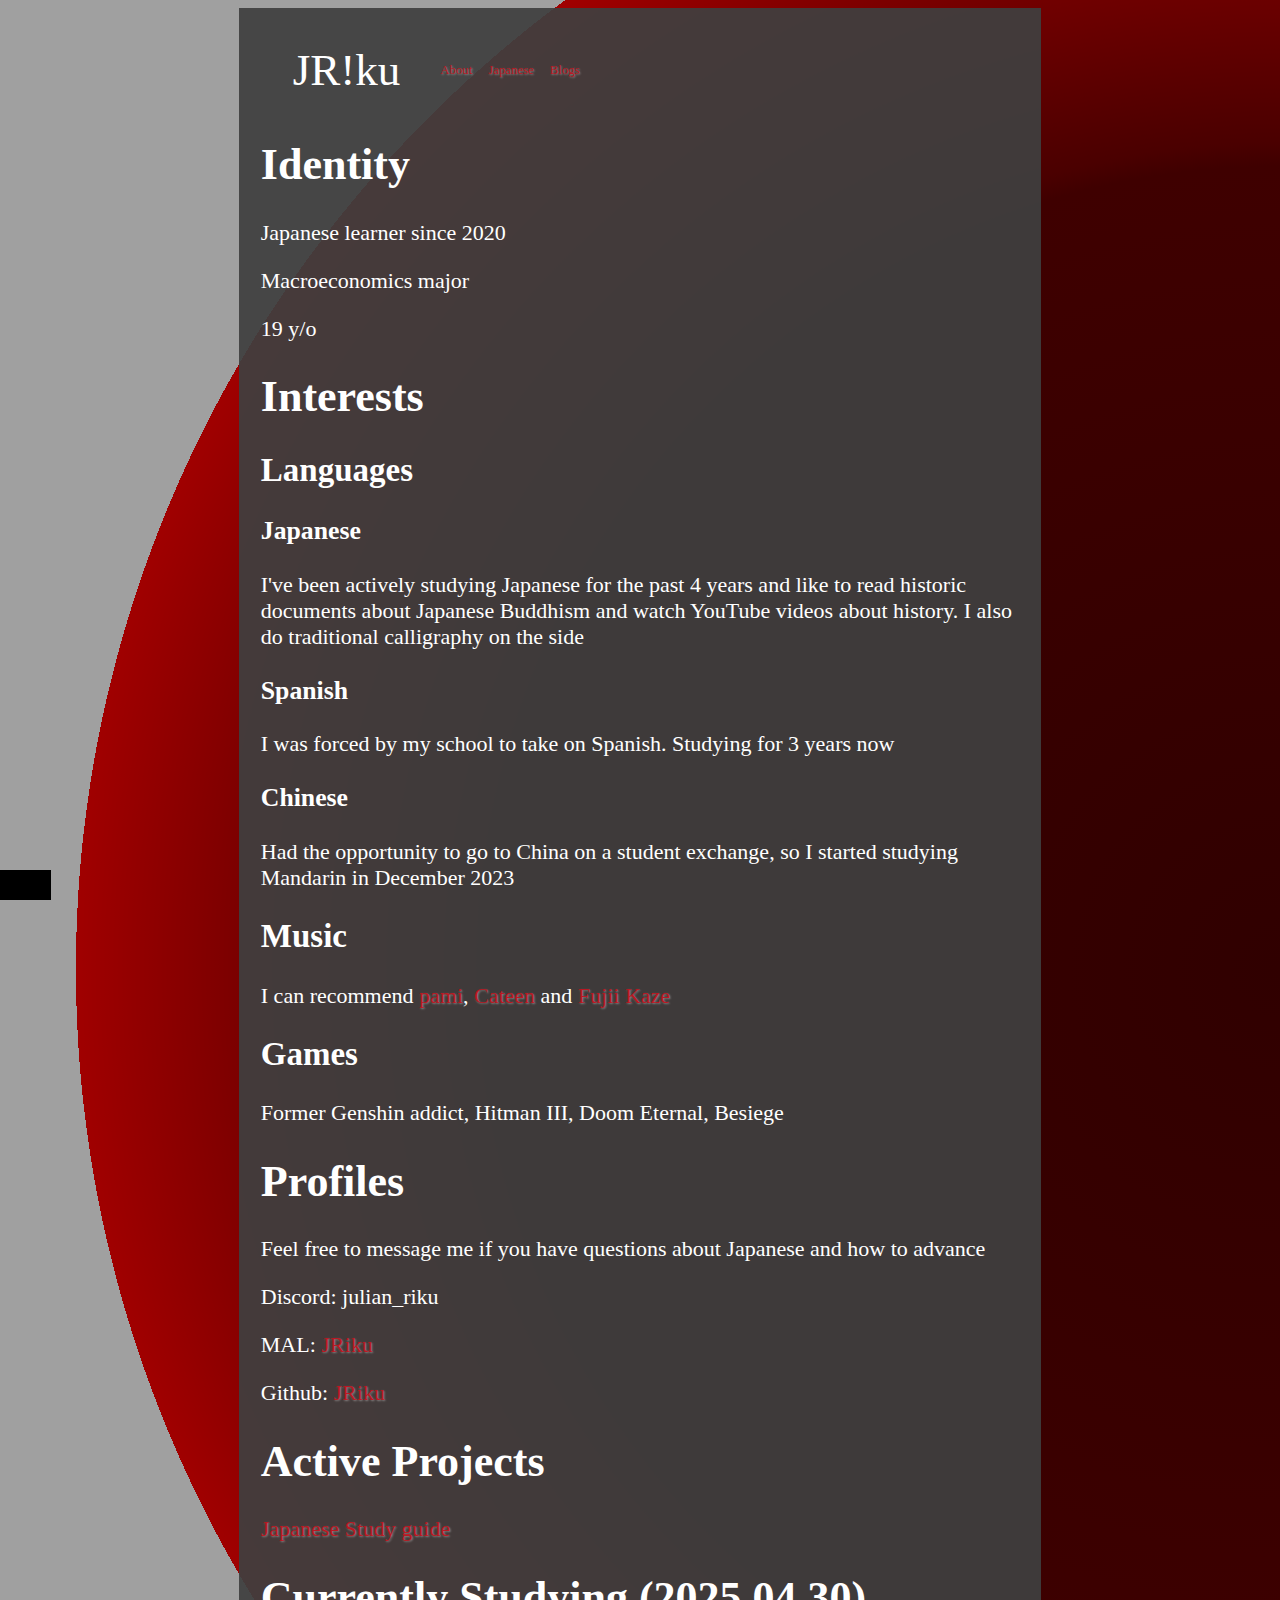
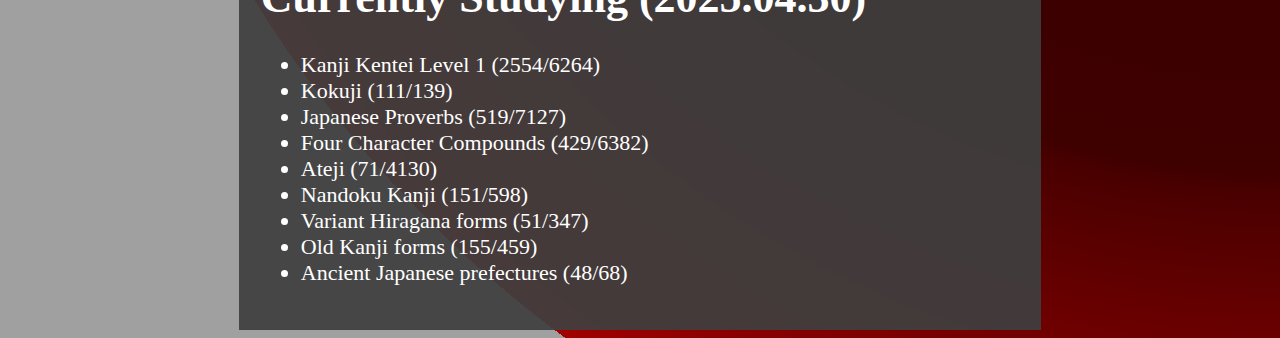
<file: index.html>
<!DOCTYPE html>
<html lang="en">

<head>
    <meta charset="UTF-8">
    <meta name="viewport" content="width=device-width, initial-scale=1.0">
    <title>Home | JRiku</title>
    <link rel="stylesheet" href="style.css">
</head>

<body>
    <div class="grid">
        <div class="top">
            <div class="logo">
                <p class="logo">
                    <span class="CJK-J">JR!ku</span>
                </p>
            </div>
            <div class="Whataboutism">
                <a href="https://jriku.github.io/">About</a>
            </div>
            <div class="JPsg">
                <a href="/learnjp/">Japanese</a>
            </div>
            <div class="slacking">
                <a href="/Posts/index.html">Blogs</a>
            </div>
        </div>
        <div class="mid">
            <div class="midcont">
                <h1 id="identity">Identity</h1>
                <p>Japanese learner since 2020</p>
                <p>Macroeconomics major</p>
                <p>19 y/o</p>
                <h1 id="interests">Interests</h1>
                <h2 id="languages">Languages</h2>
                <h3 id="japanese">Japanese</h3>
                <p>I&#39;ve been actively studying Japanese for the past 4 years and like to read historic documents
                    about Japanese Buddhism and watch YouTube videos about history. I also do traditional calligraphy on
                    the side</p>
                <h3 id="spanish">Spanish</h3>
                <p>I was forced by my school to take on Spanish. Studying for 3 years now</p>
                <h3 id="chinese">Chinese</h3>
                <p>Had the opportunity to go to China on a student exchange, so I started studying Mandarin in December
                    2023</p>
                <h2 id="music">Music</h2>
                <p>I can recommend <a href="https://www.youtube.com/channel/UCvWaqKFGpxCty8zMa0NoNiA">pami</a>, <a
                        href="https://www.youtube.com/channel/UC_QG8miwKHFNuWY9VpkrI8w">Cateen</a> and <a
                        href="https://www.youtube.com/channel/UCNIy6zQyP7SuLEIaiwymfUA">Fujii Kaze</a></p>
                <h2 id="games">Games</h2>
                <p>Former Genshin addict, Hitman III, Doom Eternal, Besiege</p>
                <h1 id="profiles">Profiles</h1>
                <p>Feel free to message me if you have questions about Japanese and how to advance</p>
                <p>Discord: julian_riku</p>
                <p>MAL: <a href="https://myanimelist.net/profile/JRiku">JRiku</a></p>
                <p>Github: <a href="https://github.com/JRiku">JRiku</a></p>
                <h1 id="active-projects">Active Projects</h1>
                <p><a href="https://jriku.github.io/learnjp/">Japanese Study guide</a></p>
                <h1 id="currently-studying-2025-04-30-">Currently Studying (2025.04.30)</h1>
                <ul>
                    <li>Kanji Kentei Level 1 (2554/6264)</li>
                    <li>Kokuji (111/139)</li>
                    <li>Japanese Proverbs (519/7127)</li>
                    <li>Four Character Compounds (429/6382)</li>
                    <li>Ateji (71/4130)</li>
                    <li>Nandoku Kanji (151/598)</li>
                    <li>Variant Hiragana forms (51/347)</li>
                    <li>Old Kanji forms (155/459)</li>
                    <li>Ancient Japanese prefectures (48/68)</li>
                </ul>

            </div>
        </div>
        <div class="bottom">
            <div class="container">
                <div class="socials">
                    <p>
                        Discord: julian_riku
                    </p>
                </div>
                <div>
                    <p>
                        What am I even doing here???
                    </p>
                </div>
                <div class="updatedstatus">
                    <p>
                        last updated: <time datetime="2025-04-29">2025.04.30</time>
                    </p>
                </div>
            </div>


        </div>
    </div>
</body>

</html>
</file>
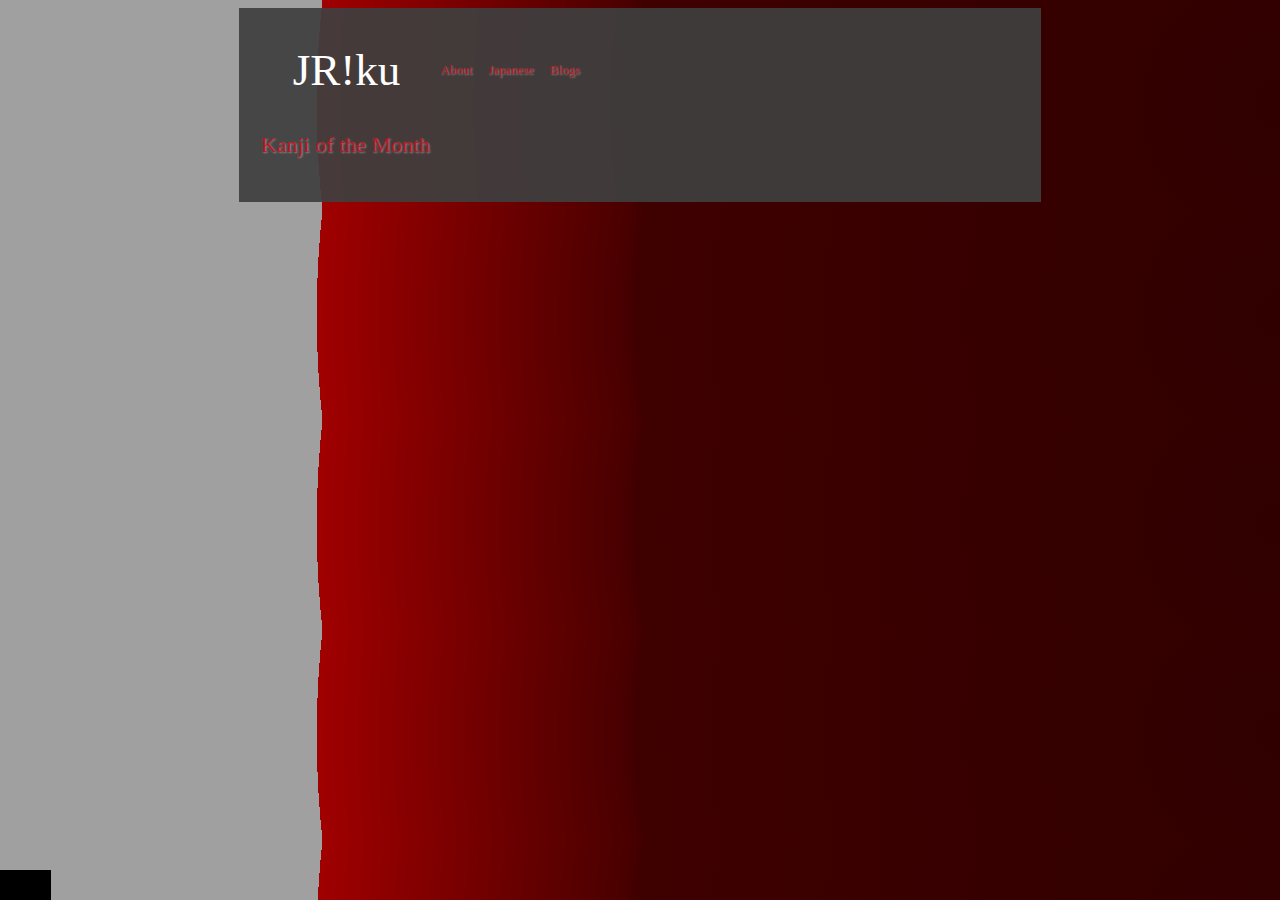
<file: Blog/index.html>
<!DOCTYPE html>
<html lang="en">

<head>
    <meta charset="UTF-8">
    <meta name="viewport" content="width=device-width, initial-scale=1.0">
    <title>Niche topics | JRiku</title>
    <link rel="icon" type="image/x-icon" href="pics/favicon.ico">
    <link rel="stylesheet" href="blogstyle.css">
</head>

<body>
    <div class="grid">
        <div class="top">
            <div class="logo">
                <p class="logo">
                    <span class="CJK-J">JR!ku</span>
                </p>
            </div>
            <div class="Whataboutism">
                <a href="https://jriku.github.io/">About </a>
            </div>
            <div class="JPsg">
                <a href="/learnjp/">Japanese</a>
            </div>
            <div class="slacking">
                <a href="/#">Blogs</a>
            </div>
        </div>
        <div class="mid">
            <p>
                <a href="Posts/2025-05-02-Kanji-of-the-Month.html">Kanji of the Month</a>
            </p>
        </div>
        <div class="bottom">
            <div class="container">
                <div class="socials">
                    <p>
                        Discord: julian_riku
                    </p>
                </div>
                <div>
                    <p>
                        What am I even doing here???
                    </p>
                </div>
                <div class="updatedstatus">
                    <p>
                        last updated: <time datetime="2025-04-29">2025.04.30</time>
                    </p>
                </div>
            </div>
        </div>
    </div>
</body>

</html>
</file>
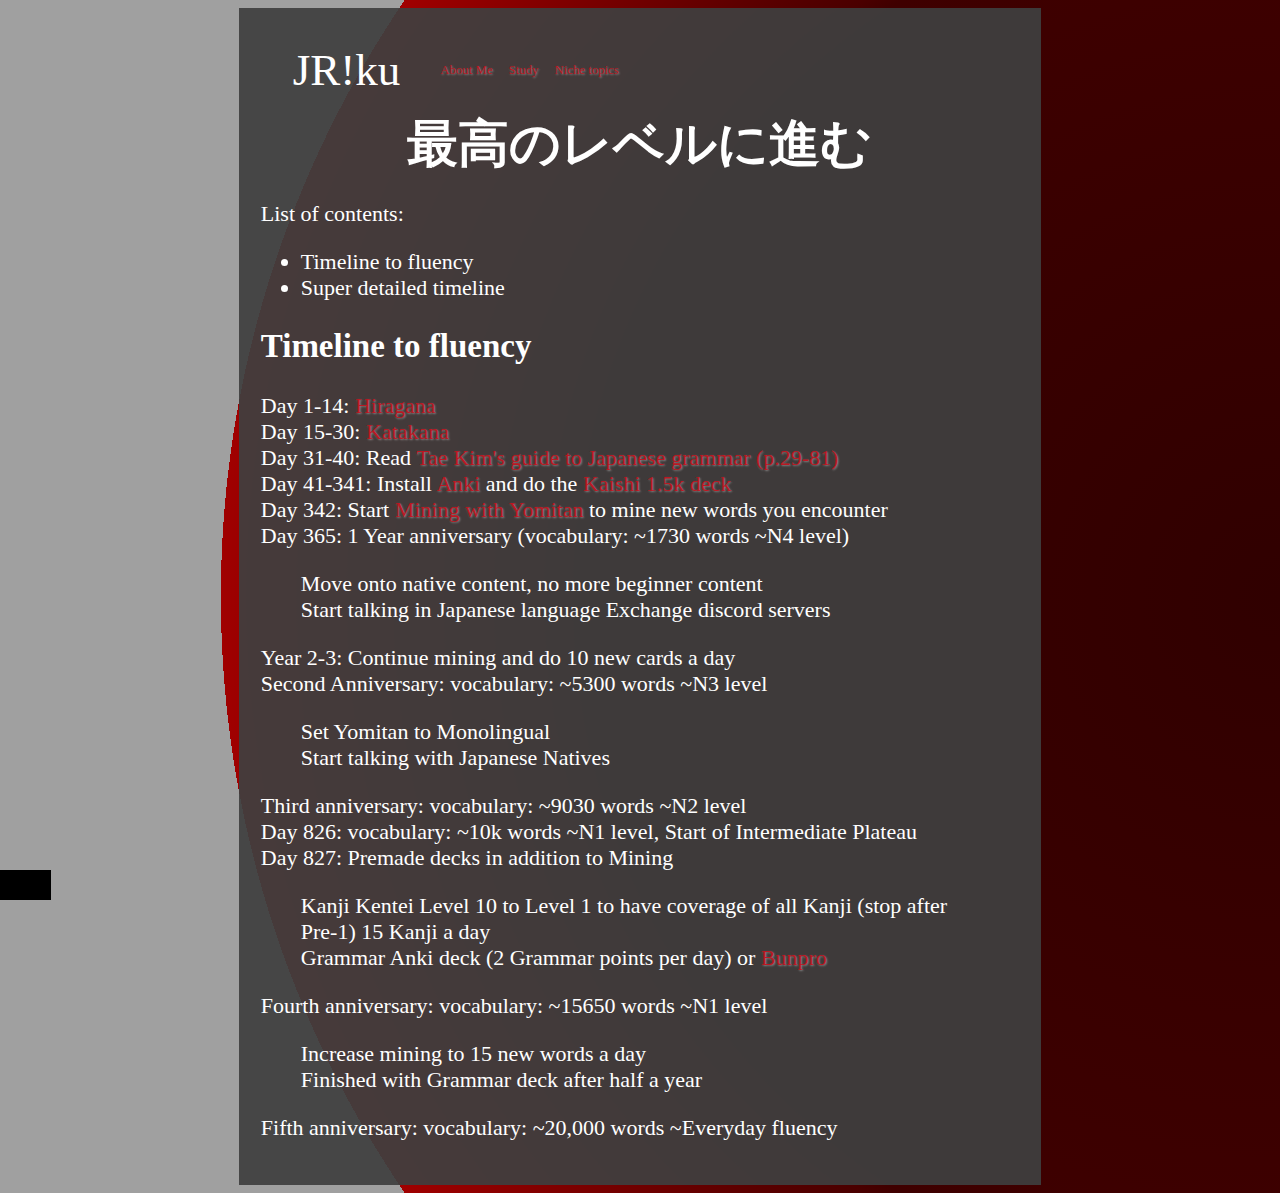
<file: learnjp/index.html>
<!DOCTYPE html>
<html lang="en">

<head>
    <meta charset="UTF-8">
    <meta name="viewport" content="width=device-width, initial-scale=1.0">
    <title>Learn Japanese | JRiku</title>
    <link rel="stylesheet" href="Learnjpstyle.css">
</head>

<body>
    <div class="grid">
        <div class="top">
            <div class="logo">
                <p class="logo">
                    <span class="CJK-J">JR!ku</span>
                </p>
            </div>
            <div class="Whataboutism">
                <a href="https://jriku.github.io/">About Me</a>
            </div>
            <div class="JPsg">
                <a href="/learnjp/">Study</a>
            </div>
            <div class="slacking">
                <a href="/Posts/index.html">Niche topics</a>
            </div>
        </div>
        <div class="mid">
            <div class="Slogan">
                <p>
                    最高のレベルに進む
                </p>
            </div>
            <p>List of contents:</p>
            <ul>
                <li>Timeline to fluency</li>
                <li>Super detailed timeline</li>
            </ul>
            <div class="t1">
                <h2 id="timeline-to-fluency">Timeline to fluency</h2>
                <p>Day 1-14: <a href="https://www.tofugu.com/japanese/learn-hiragana/">Hiragana</a><br>Day 15-30: <a
                        href="https://www.tofugu.com/japanese/learn-katakana/"> Katakana</a><br>Day 31-40: Read <a
                        href="https://www.guidetojapanese.org/grammar_guide.pdf">Tae Kim&#39;s guide to Japanese
                        grammar
                        (p.29-81)</a><br>Day 41-341: Install <a href="https://apps.ankiweb.net/">Anki</a> and do the
                    <a href="https://ankiweb.net/shared/info/1196762551">Kaishi 1.5k deck</a><br>Day 342: Start <a
                        href="https://github.com/yomidevs/yomitan">Mining with Yomitan</a> to mine new words you
                    encounter<br>Day 365: 1 Year anniversary (vocabulary: ~1730 words ~N4 level)
                </p>
                <blockquote>
                    <p>Move onto native content, no more beginner content<br>Start talking in Japanese language
                        Exchange
                        discord servers </p>
                </blockquote>
                <p>Year 2-3: Continue mining and do 10 new cards a day<br>Second Anniversary: vocabulary: ~5300
                    words ~N3
                    level </p>
                <blockquote>
                    <p>Set Yomitan to Monolingual<br>Start talking with Japanese Natives </p>
                </blockquote>
                <p>Third anniversary: vocabulary: ~9030 words ~N2 level<br>Day 826: vocabulary: ~10k words ~N1
                    level, Start
                    of Intermediate Plateau<br>Day 827: Premade decks in addition to Mining </p>
                <blockquote>
                    <p>Kanji Kentei Level 10 to Level 1 to have coverage of all Kanji (stop after Pre-1) 15 Kanji a
                        day<br>Grammar Anki deck (2 Grammar points per day) or <a href="https://bunpro.jp/">Bunpro</a>
                    </p>
                </blockquote>
                <p>Fourth anniversary: vocabulary: ~15650 words ~N1 level </p>
                <blockquote>
                    <p>Increase mining to 15 new words a day<br>Finished with Grammar deck after half a year </p>
                </blockquote>
                <p>Fifth anniversary: vocabulary: ~20,000 words ~Everyday fluency </p>
            </div>
        </div>
    </div>
    <div class="bottom">
        <div class="container">
            <div class="socials">
                <p>
                    Discord: julian_riku
                </p>
            </div>
            <div>
                <p>
                    What am I even doing here???
                </p>
            </div>
            <div class="updatedstatus">
                <p>
                    last updated: <time datetime="2025-04-29">2025.04.30</time>
                </p>
            </div>
        </div>


    </div>
    </div>
</body>

</html>
</file>
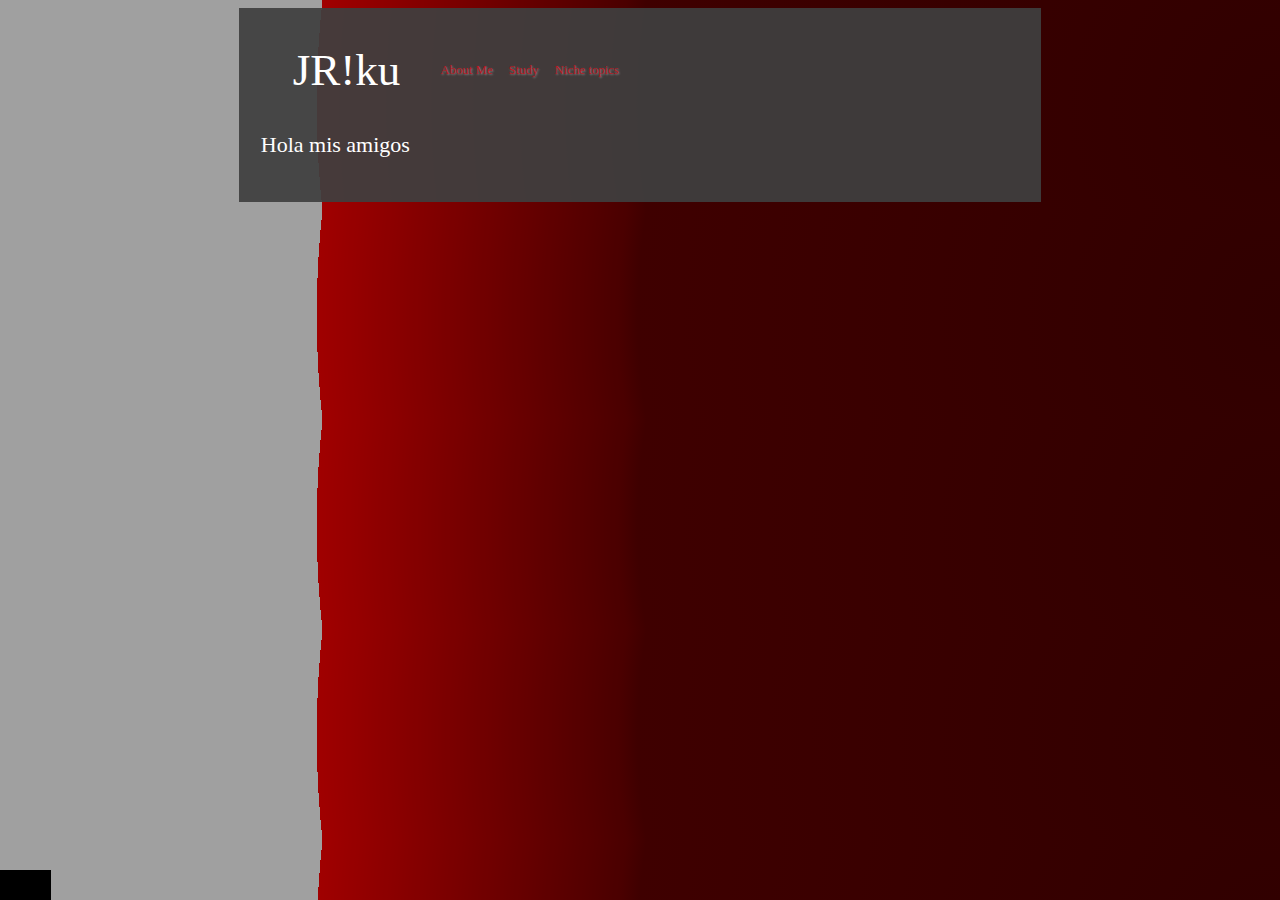
<file: Posts/index.html>
<!DOCTYPE html>
<html lang="en">

<head>
    <meta charset="UTF-8">
    <meta name="viewport" content="width=device-width, initial-scale=1.0">
    <title>Niche topics | JRiku</title>
    <link rel="stylesheet" href="poststyle.css">
</head>

<body>
    <div class="grid">
        <div class="top">
            <div class="logo">
                <p class="logo">
                    <span class="CJK-J">JR!ku</span>
                </p>
            </div>
            <div class="Whataboutism">
                <a href="https://jriku.github.io/">About Me</a>
            </div>
            <div class="JPsg">
                <a href="/learnjp/">Study</a>
            </div>
            <div class="slacking">
                <a href="/Posts/index.html">Niche topics</a>
            </div>
        </div>
        <div class="mid">
            <p>
                Hola mis amigos
            </p>
        </div>
        
    <div class="bottom">
        <div class="container">
            <div class="socials">
                <p>
                    Discord: julian_riku
                </p>
            </div>
            <div>
                <p>
                    What am I even doing here???
                </p>
            </div>
            <div class="updatedstatus">
                <p>
                    last updated: <time datetime="2025-04-29">2025.04.30</time>
                </p>
            </div>
        </div>


    </div>
    </div>

</body>

</html>
</file>
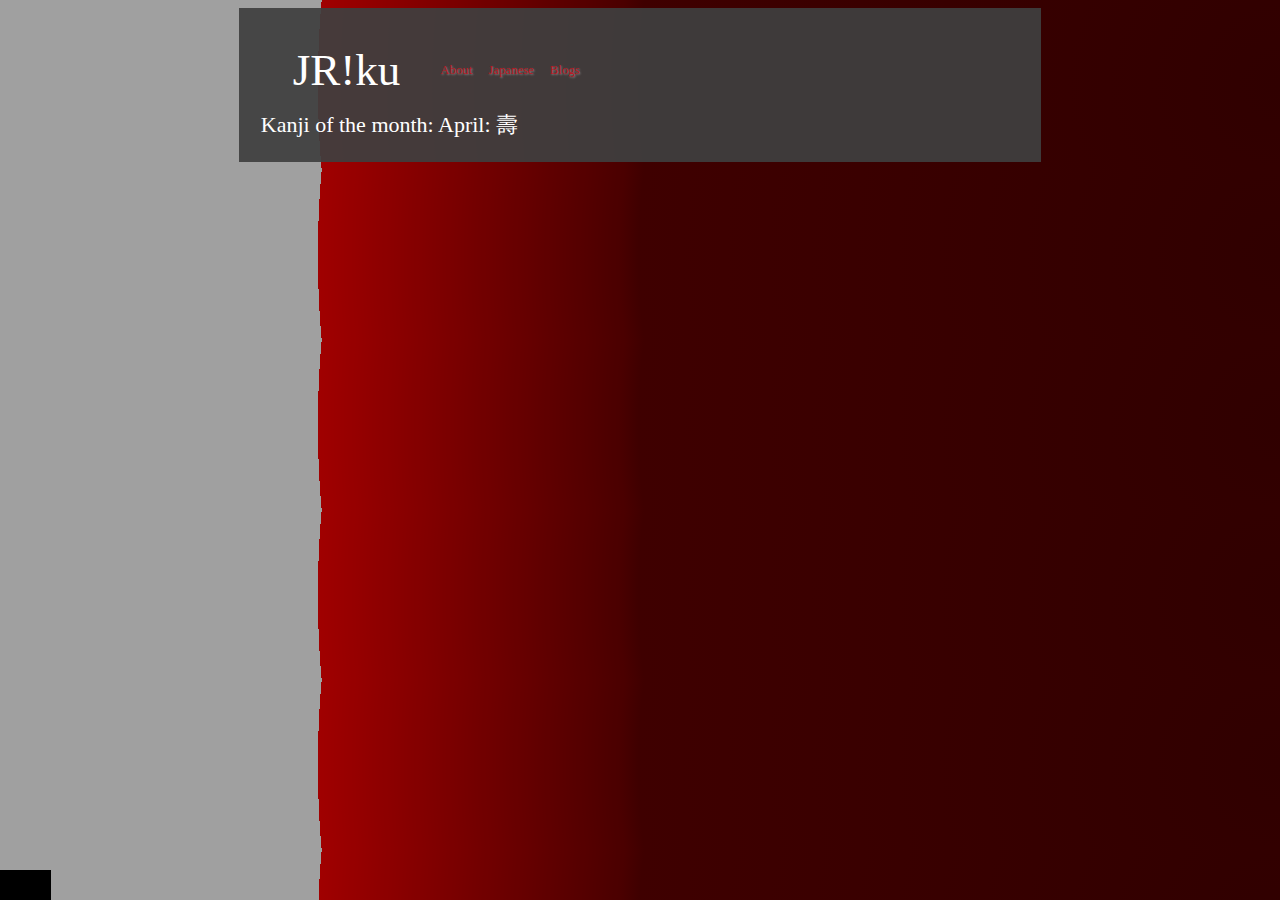
<file: Posts/_2025-05-02-Kanji-of-the-Month.html>
<!DOCTYPE html>
<html lang="en">

<head>
    <meta charset="UTF-8">
    <meta name="viewport" content="width=device-width, initial-scale=1.0">
    <title>Kanji of the Month | JRiku</title>
    <link rel="icon" type="image/x-icon" href="/learnjp/pics/favicon.ico">
    <link rel="stylesheet" href="poststyle.css">
</head>

<body>

</body>
<div class="grid">
    <div class="top">
        <div class="logo">
            <p class="logo">
                <span class="CJK-J">JR!ku</span>
            </p>
        </div>
        <div class="Whataboutism">
            <a href="https://jriku.github.io/">About</a>
        </div>
        <div class="JPsg">
            <a href="/learnjp/">Japanese</a>
        </div>
        <div class="slacking">
            <a href="/Posts/index.html">Blogs</a>
        </div>
    </div>
    <div class="mid">
        Kanji of the month:
        April: 壽
    </div>
    <div class="bottom">
        <div class="container">
            <div class="socials">
                <p>
                    Discord: julian_riku
                </p>
            </div>
            <div>
                <p>
                    What am I even doing here???
                </p>
            </div>
            <div class="updatedstatus">
                <p>
                    last updated: <time datetime="2025-04-30">2025.04.30</time>
                </p>
            </div>
        </div>
    </div>
</div>

</html>
</file>
<file: style.css>
body {
    background-size: cover;
    background: radial-gradient(circle at 100%, #300000, #3f0000 50%, #ff0000 75%, #ffffff 75%);
    background-color: rgba(75, 75, 75, 0.527);
    background-blend-mode: darken;
    height: 100%;
    font-family: Noto Sans Mono;
    font-size: 22px;
    color: white;
}

a {
    color: rgba(190, 22, 33, 0.98);
    text-shadow: 1px 1px 2px rgba(255, 255, 255, 0.384);
    text-decoration: none;
}

h1 {
    padding: 0;
}

.grid {
    position: relative;
    align-self: center;
    justify-self: center;
    width: 60%;
    background-color: rgba(63, 63, 63, 0.925);
    padding: 22px;
}

.top {
    overflow: hidden;
    height: 3rem;
    width: clamp(300px, 32vw, 500px);
    display: flex;
    align-items: center;
    justify-content: flex-start;
    padding: 1rem 0;
    border-radius: 22px;
}

.logo,
.Whataboutism,
.JPsg,
.slacking {
    padding: 8px;
    align-self: center;
    justify-self: center;
    display: inline-block;
    font-size: clamp(12px, 1vw, 25px);
    transition: font-size, 600ms;
}

.logo {
    padding: 16px;
    text-align: left;
    justify-self: left;
    text-shadow: none;
    border-radius: 22px;
}

.CJK-J {
    font-size: 45px;
    font-family: Noto Sans JP;
}

.Slogan,
.Slogan p {
    justify-self: center;
    font-size: clamp(48px, 4vw, 100px);
    font-family: Noto Sans JP;
    font-weight: bold;
    padding: 0;
    margin: 0;
    transition: letter-spacing, 1s;
}

.Slogan:hover,
.Slogan p:hover {
    letter-spacing: 2rem;
    transition: letter-spacing, 2s;
}

.encasement{
    display: grid;
    grid-template-columns: 0.5fr 4fr;
}

.container {
    color: black;
    background-color: rgb(0, 0, 0);
    height: 30px;
    display: grid;
    grid-template-columns: 1fr 1fr 1fr;
    transition: height, 100ms;
    right: 96%;
    font-size: 15px;
    bottom: 0;
    position: fixed;
    width: 100%;
}

.container:hover {
    transition: height, 400ms;
    height: 50px;
    right: 0;
    left: 0;
    background-color: lightgrey;
}

.socials {
    font-family: Noto Serif JP;
}

.updatedstatus {
    font-family: Noto Sans JP;
}
</file>
<file: Blog/blogstyle.css>
body {
    background-size: cover;
    background: radial-gradient(circle at 100%, #300000, #3f0000 50%, #ff0000 75%, #ffffff 75%);
    background-color: rgba(75, 75, 75, 0.527);
    background-blend-mode: darken;
    height: 100%;
    font-family: Noto Sans JP;
    font-size: 22px;
    color: white;
}

a {
    color: rgba(190, 22, 33, 0.98);
    text-shadow: 1px 1px 2px rgba(255, 255, 255, 0.384);
    text-decoration: none;
}

h1 {
    padding: 0;
}

.grid {
    position: relative;
    align-self: center;
    justify-self: center;
    width: 60%;
    background-color: rgba(63, 63, 63, 0.925);
    padding: 22px;
}

.top {
    overflow: hidden;
    height: 3rem;
    width: clamp(300px, 32vw, 500px);
    display: flex;
    align-items: center;
    justify-content: flex-start;
    padding: 1rem 0;
    border-radius: 22px;
}

.logo,
.Whataboutism,
.JPsg,
.slacking {
    padding: 8px;
    align-self: center;
    justify-self: center;
    display: inline-block;
    font-size: clamp(12px, 1vw, 25px);
    transition: font-size, 600ms;
}

.logo {
    padding: 16px;
    text-align: left;
    justify-self: left;
    text-shadow: none;
    border-radius: 22px;
}

.CJK-J {
    font-size: 45px;
    font-family: Noto Sans JP;
}

.Slogan,
.Slogan p {
    justify-self: center;
    font-size: clamp(48px, 4vw, 100px);
    font-family: Noto Sans JP;
    font-weight: bold;
    padding: 0;
    margin: 0;
    transition: letter-spacing, 1s;
}

.Slogan:hover,
.Slogan p:hover {
    letter-spacing: 2rem;
    transition: letter-spacing, 2s;
}

.encasement{
    display: grid;
    grid-template-columns: 0.5fr 4fr;
}

.container {
    color: black;
    background-color: rgb(0, 0, 0);
    height: 30px;
    display: grid;
    grid-template-columns: 1fr 1fr 1fr;
    transition: height, 100ms;
    right: 96%;
    font-size: 15px;
    bottom: 0;
    position: fixed;
    width: 100%;
}

.container:hover {
    transition: height, 400ms;
    height: 50px;
    right: 0;
    left: 0;
    background-color: lightgrey;
}

.socials {
    font-family: Noto Serif JP;
}

.updatedstatus {
    font-family: Noto Sans JP;
}
</file>
<file: learnjp/Learnjpstyle.css>
body {
    background-size: cover;
    background: radial-gradient(circle at 100%, #300000, #3f0000 50%, #ff0000 75%, #ffffff 75%);
    background-color: rgba(75, 75, 75, 0.527);
    background-blend-mode: darken;
    height: 100%;
    font-family: Noto Sans JP;
    font-size: 22px;
    color: white;
}

a {
    color: rgba(190, 22, 33, 0.98);
    text-shadow: 1px 1px 2px rgba(255, 255, 255, 0.384);
    text-decoration: none;
}

h1 {
    padding: 0;
}

.grid {
    position: relative;
    align-self: center;
    justify-self: center;
    width: 60%;
    background-color: rgba(63, 63, 63, 0.925);
    padding: 22px;
}

.top {
    overflow: hidden;
    height: 3rem;
    width: clamp(300px, 32vw, 500px);
    display: flex;
    align-items: center;
    justify-content: flex-start;
    padding: 1rem 0;
    border-radius: 22px;
}

.logo,
.Whataboutism,
.JPsg,
.slacking {
    padding: 8px;
    align-self: center;
    justify-self: center;
    display: inline-block;
    font-size: clamp(12px, 1vw, 25px);
    transition: font-size, 600ms;
}

.logo {
    padding: 16px;
    text-align: left;
    justify-self: left;
    text-shadow: none;
    border-radius: 22px;
}

.CJK-J {
    font-size: 45px;
    font-family: Noto Sans JP;
}

.Slogan,
.Slogan p {
    justify-self: center;
    font-size: clamp(48px, 4vw, 100px);
    font-family: Noto Sans JP;
    font-weight: bold;
    padding: 0;
    margin: 0;
    transition: letter-spacing, 1s;
}

.Slogan:hover,
.Slogan p:hover {
    letter-spacing: 2rem;
    transition: letter-spacing, 2s;
}

.encasement{
    display: grid;
    grid-template-columns: 0.5fr 4fr;
}

.container {
    color: black;
    background-color: rgb(0, 0, 0);
    height: 30px;
    display: grid;
    grid-template-columns: 1fr 1fr 1fr;
    transition: height, 100ms;
    right: 96%;
    font-size: 15px;
    bottom: 0;
    position: fixed;
    width: 100%;
}

.container:hover {
    transition: height, 400ms;
    height: 50px;
    right: 0;
    left: 0;
    background-color: lightgrey;
}

.socials {
    font-family: Noto Serif JP;
}

.updatedstatus {
    font-family: Noto Sans JP;
}
</file>
<file: Posts/poststyle.css>
body {
    background-size: cover;
    background: radial-gradient(circle at 100%, #300000, #3f0000 50%, #ff0000 75%, #ffffff 75%);
    background-color: rgba(75, 75, 75, 0.527);
    background-blend-mode: darken;
    height: 100%;
    font-family: Noto Sans JP;
    font-size: 22px;
    color: white;
}

a {
    color: rgba(190, 22, 33, 0.98);
    text-shadow: 1px 1px 2px rgba(255, 255, 255, 0.384);
    text-decoration: none;
}

h1 {
    padding: 0;
}

.grid {
    position: relative;
    align-self: center;
    justify-self: center;
    width: 60%;
    background-color: rgba(63, 63, 63, 0.925);
    padding: 22px;
}

.top {
    overflow: hidden;
    height: 3rem;
    width: clamp(300px, 32vw, 500px);
    display: flex;
    align-items: center;
    justify-content: flex-start;
    padding: 1rem 0;
    border-radius: 22px;
}

.logo,
.Whataboutism,
.JPsg,
.slacking {
    padding: 8px;
    align-self: center;
    justify-self: center;
    display: inline-block;
    font-size: clamp(12px, 1vw, 25px);
    transition: font-size, 600ms;
}

.logo {
    padding: 16px;
    text-align: left;
    justify-self: left;
    text-shadow: none;
    border-radius: 22px;
}

.CJK-J {
    font-size: 45px;
    font-family: Noto Sans JP;
}

.Slogan,
.Slogan p {
    justify-self: center;
    font-size: clamp(48px, 4vw, 100px);
    font-family: Noto Sans JP;
    font-weight: bold;
    padding: 0;
    margin: 0;
    transition: letter-spacing, 1s;
}

.Slogan:hover,
.Slogan p:hover {
    letter-spacing: 2rem;
    transition: letter-spacing, 2s;
}

.encasement{
    display: grid;
    grid-template-columns: 0.5fr 4fr;
}

.container {
    color: black;
    background-color: rgb(0, 0, 0);
    height: 30px;
    display: grid;
    grid-template-columns: 1fr 1fr 1fr;
    transition: height, 100ms;
    right: 96%;
    font-size: 15px;
    bottom: 0;
    position: fixed;
    width: 100%;
}

.container:hover {
    transition: height, 400ms;
    height: 50px;
    right: 0;
    left: 0;
    background-color: lightgrey;
}

.socials {
    font-family: Noto Serif JP;
}

.updatedstatus {
    font-family: Noto Sans JP;
}
</file>
